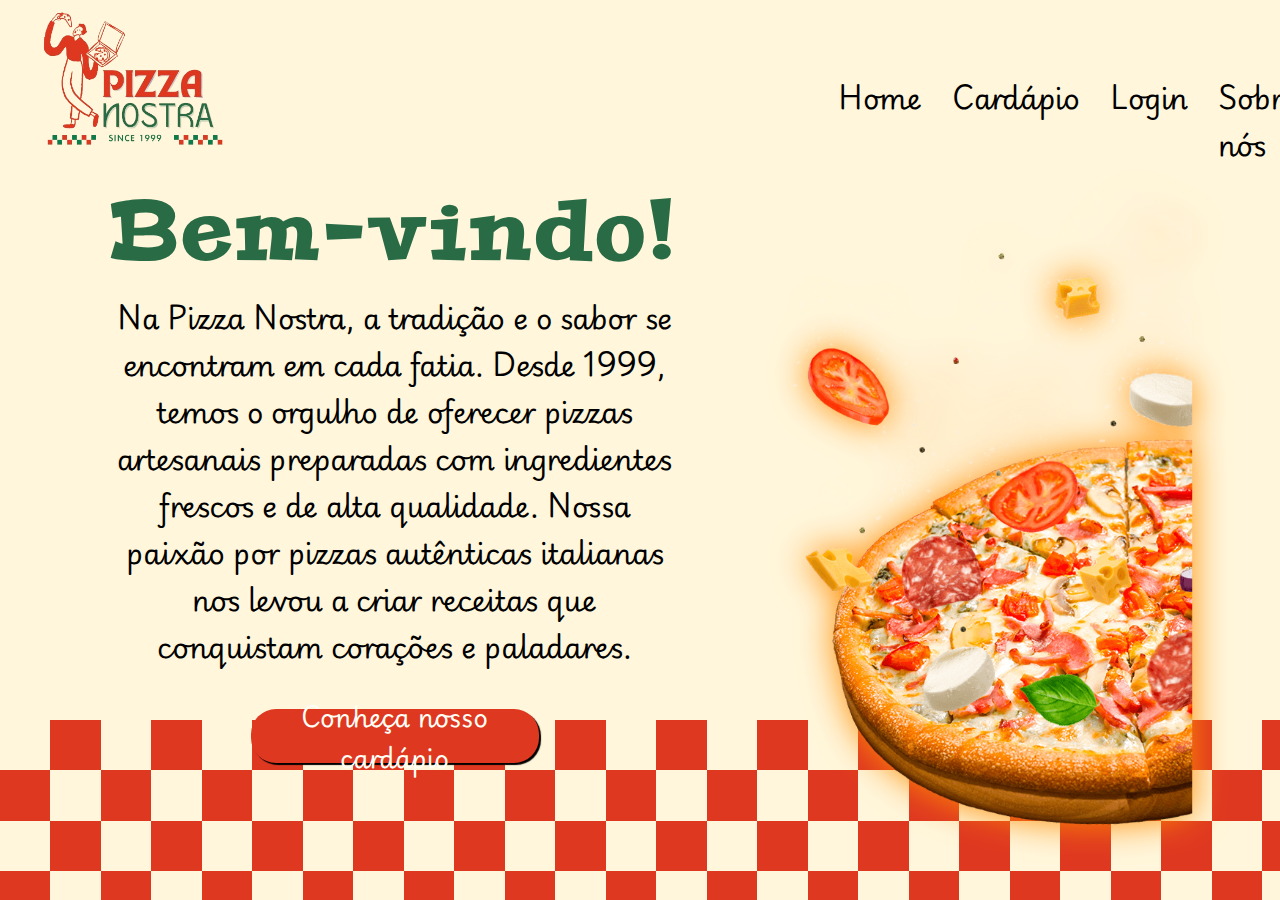
<file: codes/index.html>
<!DOCTYPE html>
<html lang="pt-BR">
<head>
    <meta charset="UTF-8">
    <meta name="viewport" content="width=device-width, initial-scale=1.0">
    <link rel="stylesheet" href="style/style.css">
    <title>PIZZA NOSTRA</title>
</head>
<body>
    <div class="tamanho">
        <header class="cabecalho">
            <div class="cabecalho_logo">
                <img src="img/logo.png"Logo do Pizza Nostra">
            </div>
            <div class="cabecalho_lista">
                <ul>
                    <li><a href="index.html">Home</a></li>
                    <li><a href="cardapio.html">Cardápio</a></li>
                    <li><a href="login.html">Login</a></li>
                    <li><a href="sobre.html">Sobre nós</a></li>
                </ul>
            </div>
        </header>
        <main class="corpo">
            <div class="corpo_textos">
                <h1>Bem-vindo!</h1>
                <p>Na Pizza Nostra, a tradição e o sabor se encontram em cada fatia. Desde 1999, temos o orgulho de oferecer pizzas artesanais preparadas com ingredientes frescos e de alta qualidade. Nossa paixão por pizzas autênticas italianas nos levou a criar receitas que conquistam corações e paladares.</p>
                <a class="corpo_textos_botao" href="cardapio.html">Conheça nosso cardápio</a>
            </div>
            <div class="corpo_imagem">
            </div>
        </main>
        <footer class="rodape" >
            <div></div>
        </footer>
    </div>
</body>
</html>
</file>
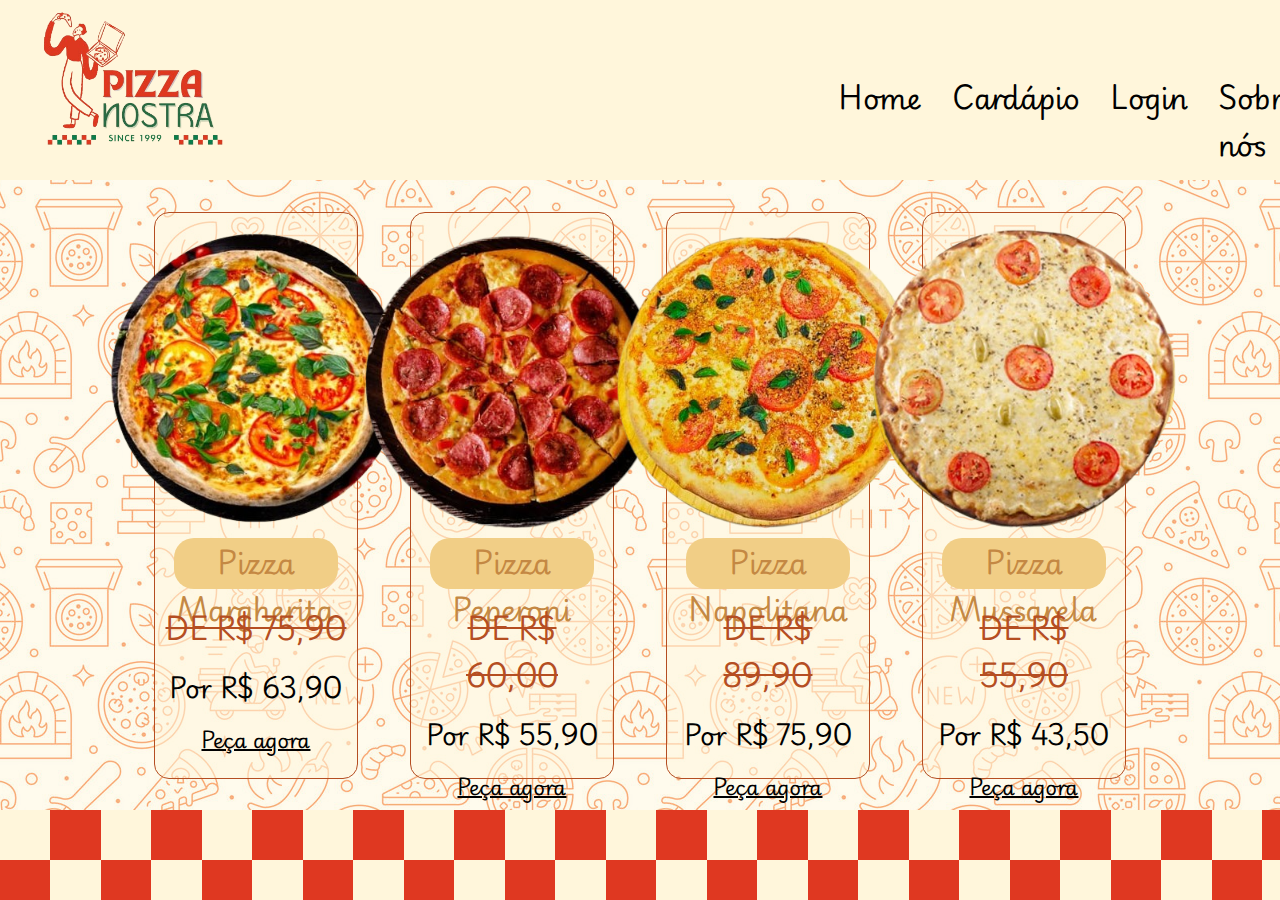
<file: codes/cardapio.html>
<!DOCTYPE html>
<html lang="pt-BR">
<head>
    <meta charset="UTF-8">
    <meta name="viewport" content="width=device-width, initial-scale=1.0">
    <link rel="stylesheet" href="style/style.css">
    <title>PIZZA NOSTRA</title>
</head>
<body>
    <div class="tamanho">
        <header class="cabecalho">
            <div class="cabecalho_logo">
                <img src="img/logo.png"Logo do Pizza Nostra">
            </div>
            <div class="cabecalho_lista">
                <ul>
                    <li><a href="index.html">Home</a></li>
                    <li><a href="cardapio.html">Cardápio</a></li>
                    <li><a href="login.html">Login</a></li>
                    <li><a href="sobre.html">Sobre nós</a></li>
                </ul>
            </div>
        </header>
        <main class="corpo_cardapio">
                <div class="corpo_cardapio_cardapio">
                    <div class="corpo_cardapio_pizza">
                        <div class="corpo_cardapio_pizza_imagem" ><img src="img/pizza1.png" alt=""></div>
                        <div class="corpo_cardapio_pizza_texto">
                            <h2>Pizza Margherita</h2>
                            <h3>DE R$ 75,90</h3>
                            <h4>Por R$ 63,90</h4>
                            <a href=""><b>Peça agora</b></a>
                        </div>
                    </div>
                    <div class="corpo_cardapio_pizza">
                        <div class="corpo_cardapio_pizza_imagem" ><img src="img/pizza2.png" alt=""></div>
                        <div class="corpo_cardapio_pizza_texto">
                            <h2>Pizza Peperoni</h2>
                            <h3>DE R$ 60,00</h3>
                            <h4>Por R$ 55,90</h4>
                            <a href=""><b>Peça agora</b></a>
                        </div>
                    </div>
                    <div class="corpo_cardapio_pizza">
                        <div class="corpo_cardapio_pizza_imagem" ><img src="img/pizza3.png" alt=""></div>
                        <div class="corpo_cardapio_pizza_texto">
                            <h2>Pizza Napolitana</h2>
                            <h3>DE R$ 89,90</h3>
                            <h4>Por R$ 75,90</h4>
                            <a href=""><b>Peça agora</b></a>
                        </div>
                    </div>
                    <div class="corpo_cardapio_pizza">
                        <div class="corpo_cardapio_pizza_imagem" ><img src="img/pizza4.png" alt=""></div>
                        <div class="corpo_cardapio_pizza_texto">
                            <h2>Pizza Mussarela</h2>
                            <h3>DE R$ 55,90</h3>
                            <h4>Por R$ 43,50</h4>
                            <a href=""><b>Peça agora</b></a>
                        </div>
                    </div>
                </div>
        </main>
        <footer class="rodape rodape_sobre">

        </footer>
    </div>
</body>
</file>
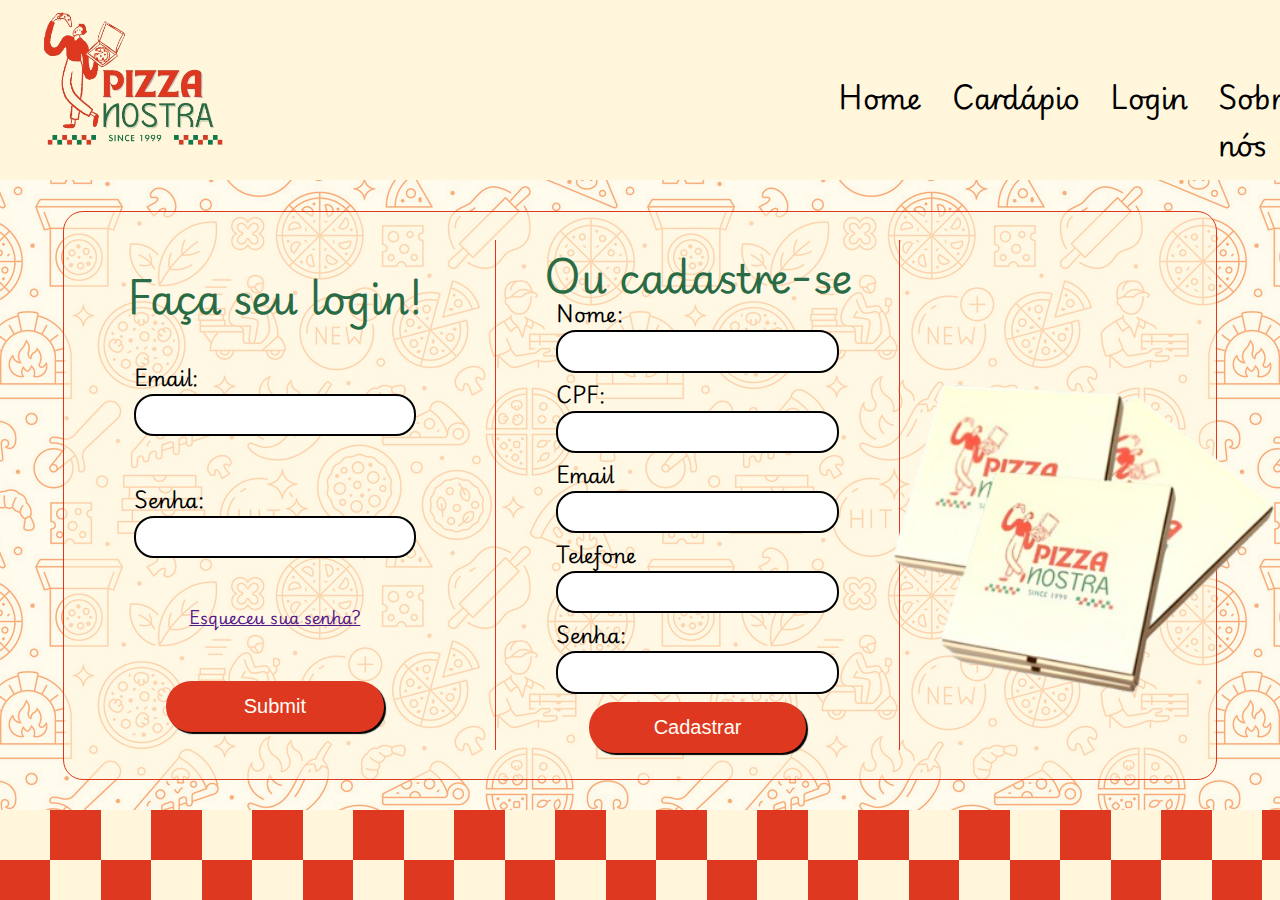
<file: codes/login.html>
<!DOCTYPE html>
<html lang="pt-BR">
<head>
    <meta charset="UTF-8">
    <meta name="viewport" content="width=device-width, initial-scale=1.0">
    <link rel="stylesheet" href="style/style.css">
    <title>PIZZA NOSTRA</title>
</head>
<body>
    <div class="tamanho">
        <header class="cabecalho">
            <div class="cabecalho_logo">
                <img src="img/logo.png"Logo do Pizza Nostra">
            </div>
            <div class="cabecalho_lista">
                <ul>
                    <li><a href="index.html">Home</a></li>
                    <li><a href="cardapio.html">Cardápio</a></li>
                    <li><a href="login.html">Login</a></li>
                    <li><a href="sobre.html">Sobre nós</a></li>
                </ul>
            </div>
        </header>
        <main class="corpo_cardapio">
            <div class="corpo_login">
                <div class="corpo_login_entrar">
                    <h2>
                        Faça seu login!
                    </h2>
                    <div class="corpo_login_digitar">
                        <label for="email">Email:</label>
                        <input type="email" name="email" id="email">
                    </div>
                    <div class="corpo_login_digitar">
                        <label for="senha">Senha:</label>
                        <input type="password" name="senha" id="senha">
                    </div>
                    <div><a href="">Esqueceu sua senha?</a></div>
                    <div class="corpo_login_botao"><input type="submit" name="Entrar" id="Entrar"></div>
                </div>
                <div class="corpo_login_entrar cadastro">
                    <h2>
                        Ou cadastre-se
                    </h2>
                    <div class="corpo_login_digitar">
                        <label for="nome">Nome:</label>
                        <input type="text" name="nome" id="nome">
                    </div>
                    <div class="corpo_login_digitar">
                        <label for="cpf">CPF:</label>
                        <input type="text" name="cpf" id="cpf">
                    </div>
                    <div class="corpo_login_digitar">
                        <label for="email">Email</label>
                        <input type="email" name="email" id="email">
                    </div>
                    <div class="corpo_login_digitar">
                        <label for="telefone">Telefone</label>
                        <input type="number" name="telefone" id="telefone">
                    </div>
                    <div class="corpo_login_digitar">
                        <label for="senha">Senha:</label>
                        <input type="password" name="senha" id="senha">
                    </div>
                    <div class="corpo_login_botao"><input type="submit" name="Cadastrar" id="cadastrar" value="Cadastrar"></div>
                </div>
                <div class="corpo_login_imagem">
                    <div class="corpo_login_img">
                        <img src="img/caixapizza.png" alt="">
                    </div>
                </div>
            </div>
        </main>
        <footer class="rodape rodape_sobre">

        </footer>
    </div>
</body>
</file>
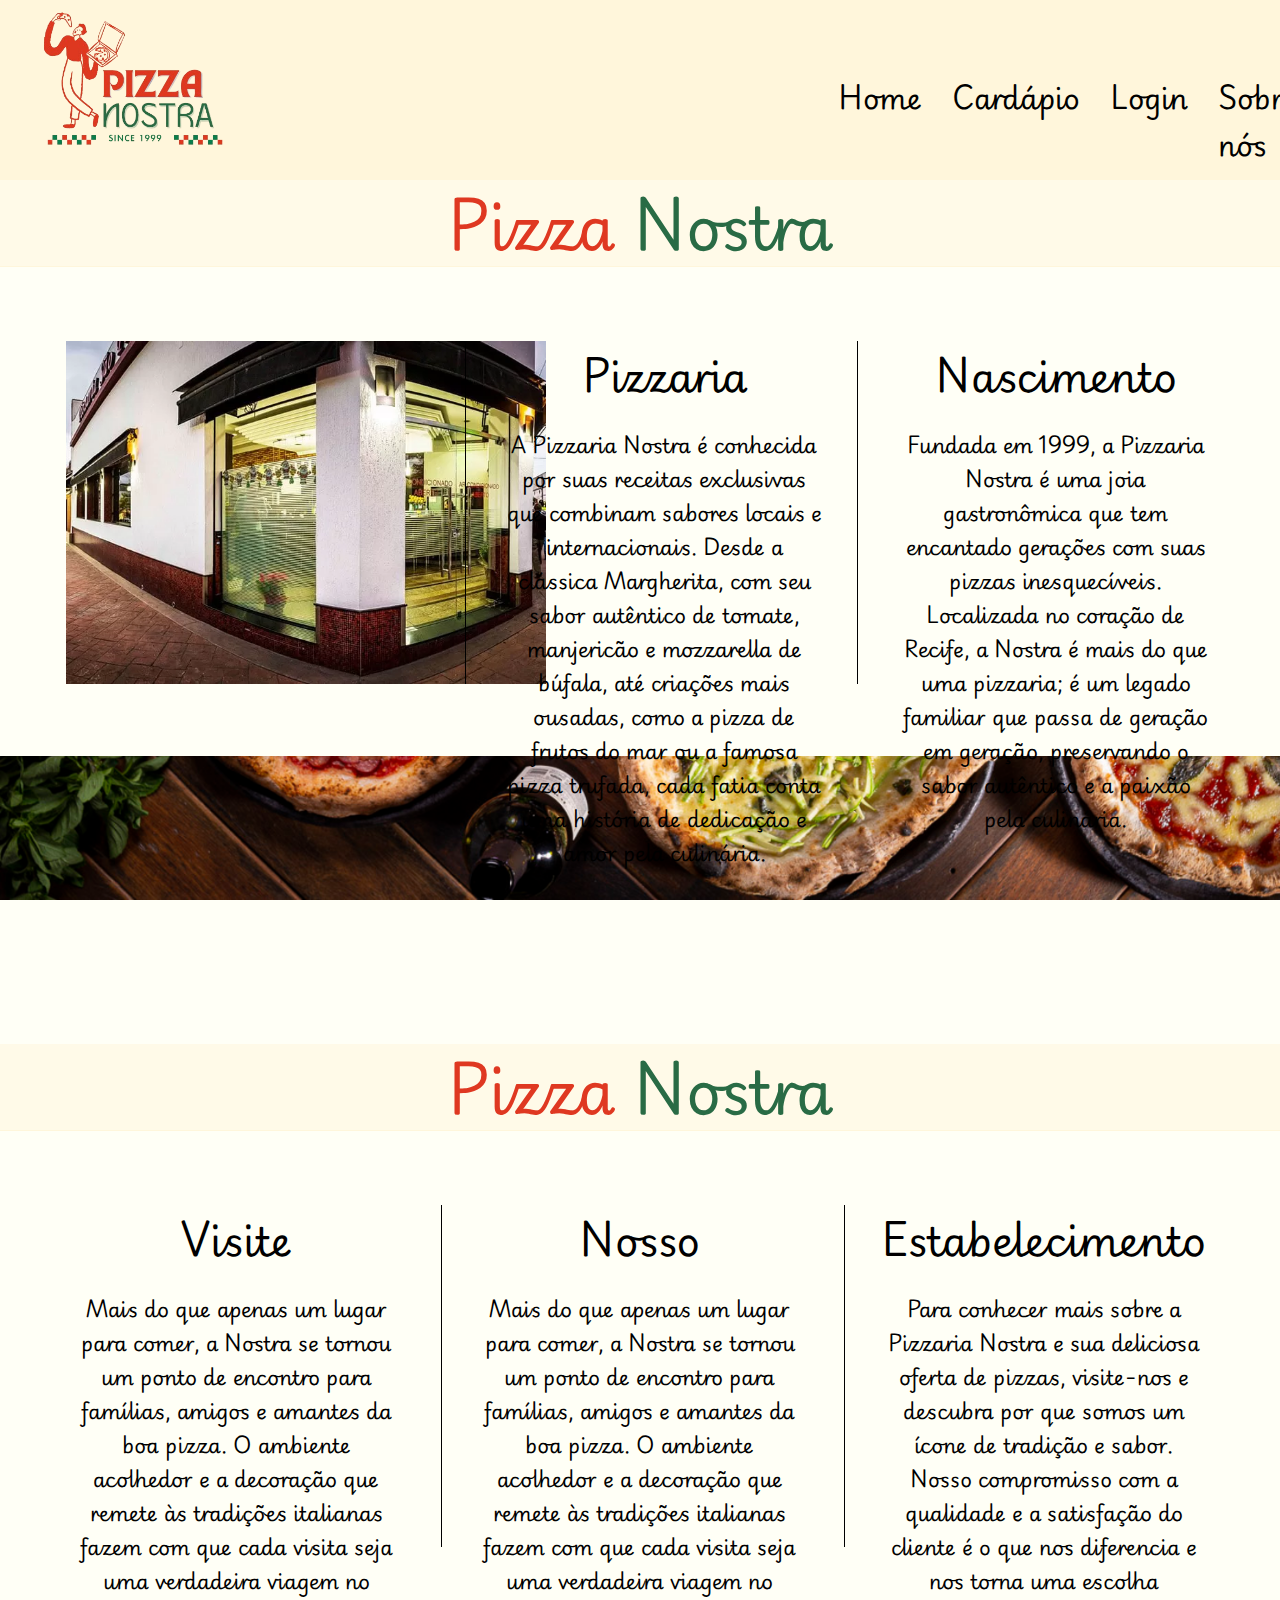
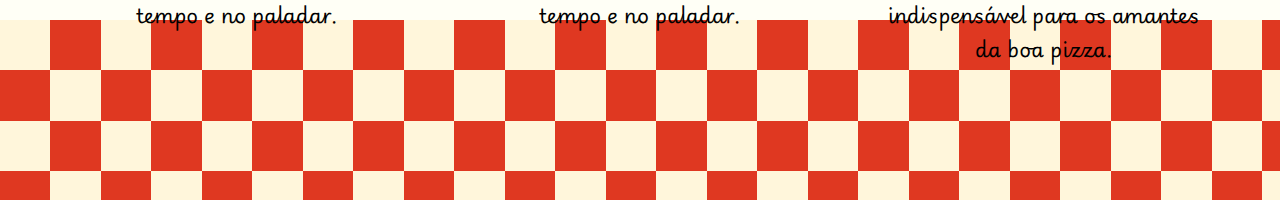
<file: codes/sobre.html>
<!DOCTYPE html>
<html lang="pt-BR">
<head>
    <meta charset="UTF-8">
    <meta name="viewport" content="width=device-width, initial-scale=1.0">
    <link rel="stylesheet" href="style/style.css">
    <title>PIZZA NOSTRA</title>
</head>
<body>
    <div class="tamanho2">
        <header class="cabecalho_sobre">
            <div class="cabecalho_logo">
                <img src="img/logo.png"Logo do Pizza Nostra">
            </div>
            <div class="cabecalho_lista">
                <ul>
                    <li><a href="index.html">Home</a></li>
                    <li><a href="cardapio.html">Cardápio</a></li>
                    <li><a href="login.html">Login</a></li>
                    <li><a href="sobre.html">Sobre nós</a></li>
                </ul>
            </div>
        </header>
        <main class="corpo_sobre">
            <div class="corpo_sobre_textos">
                <div class="corpo_sobre_titulo">
                    <h1>Pizza <span style="color: #296B45;">Nostra</span> </h1>
                </div>
                <div class="corpo_sobre_conteudo" >
                    <div class="corpo_sobre_conteudo_img">
                        <img src="img/pizzaria.webp" alt="">
                    </div>
                    <div class="corpo_sobre_conteudo_texto">
                        <h3>Pizzaria</h3>
                        <p>A Pizzaria Nostra é conhecida por suas receitas exclusivas que combinam sabores locais e internacionais. Desde a clássica Margherita, com seu sabor autêntico de tomate, manjericão e mozzarella de búfala, até criações mais ousadas, como a pizza de frutos do mar ou a famosa pizza trufada, cada fatia conta uma história de dedicação e amor pela culinária.</p>
                    </div>
                    <div class="corpo_sobre_conteudo_texto">
                        <h3>Nascimento</h3>
                        <p>Fundada em 1999, a Pizzaria Nostra é uma joia gastronômica que tem encantado gerações com suas pizzas inesquecíveis. Localizada no coração de Recife, a Nostra é mais do que uma pizzaria; é um legado familiar que passa de geração em geração, preservando o sabor autêntico e a paixão pela culinária.</p>
                    </div>
                </div>
            </div>
            <div class="corpo_sobre_imagem">
            </div>
            <div class="corpo_sobre_textos">
                <div class="corpo_sobre_titulo">
                    <h1>Pizza <span style="color: #296B45;">Nostra</span> </h1>
                </div>
                <div class="corpo_sobre_conteudo">
                    <div class="corpo_sobre_conteudo_texto">
                        <h3>Visite</h3>
                        <p>Mais do que apenas um lugar para comer, a Nostra se tornou um ponto de encontro para famílias, amigos e amantes da boa pizza. O ambiente acolhedor e a decoração que remete às tradições italianas fazem com que cada visita seja uma verdadeira viagem no tempo e no paladar.</p>
                    </div>
                    <div class="corpo_sobre_conteudo_texto">
                        <h3>Nosso</h3>
                        <p>Mais do que apenas um lugar para comer, a Nostra se tornou um ponto de encontro para famílias, amigos e amantes da boa pizza. O ambiente acolhedor e a decoração que remete às tradições italianas fazem com que cada visita seja uma verdadeira viagem no tempo e no paladar.</p>
                    </div>
                    <div class="corpo_sobre_conteudo_texto">
                        <h3>Estabelecimento</h3>
                        <p>Para conhecer mais sobre a Pizzaria Nostra e sua deliciosa oferta de pizzas, visite-nos e descubra por que somos um ícone de tradição e sabor. Nosso compromisso com a qualidade e a satisfação do cliente é o que nos diferencia e nos torna uma escolha indispensável para os amantes da boa pizza.</p>
                    </div>
                </div>
            </div>
        </main>
        <footer class="rodape rodape_sobre" >
            <div></div>
        </footer>
    </div>
</body>
</file>
<file: codes/style/style.css>
@import url('https://fonts.googleapis.com/css2?family=Playwrite+GB+S:ital,wght@0,100..400;1,100..400&display=swap');
@import url('https://fonts.googleapis.com/css2?family=Holtwood+One+SC&display=swap');
@import url('https://fonts.googleapis.com/css2?family=Peralta&display=swap');

:root{
    --vermelho-principal:  #DF3821;
    --vermelho-secundario: #ff2a0e;
    --vermelho-forte: #b54e22;
    --laranja-forte: #c48843;
    --laranja-fraco: #f1ce86;
    --cor-de-fundo: #FFF6DB;
    --cor-de-fundo-transparente: #fff6db8a;
    --preto-principal: #000000;
    --sombra-laranja: #ff8c00;
    --verde-principal: #296B45;
    --branco-principal: #fffff6;
    --fonte--titulo: "Peralta", serif;
}

* body {
    margin: 0;
    padding: 0;
    font-family: "Playwrite GB S", cursive;
    background: var(--cor-de-fundo);
}

.tamanho{
    height: 100vh;
    width: auto;
    overflow: hidden;
}

.tamanho2{
    height: 200vh;
    width: auto;
}


/*---------------------------- CABEÇALHO ----------------------------*/
.cabecalho a, .corpo a, .rodape a, .cabecalho_sobre a{
    text-decoration: none;
}

.cabecalho a,.cabecalho_sobre a{
    color: var(--preto-principal);
}

.cabecalho {
    display: flex;
    flex-direction: row;
    justify-content: space-between;
    align-items: center;
    width: auto;
    height: 20%;
}

.cabecalho_logo {
    display: flex;
    box-sizing: border-box;
    height: 150%;
}

.cabecalho_lista{
    display: flex;
    align-items: end;
    width: 40%;
    height: 30%;
}

.cabecalho_lista ul {
    display: flex;
    flex-direction: row;
    list-style: none;
    font-size: 28px;
    font-weight: 600;
    transition: font-size 0.5s;
    width: 100%;
    height: 30%;
}

.cabecalho_lista li {
    margin-left: 30px;
    cursor: pointer;
}

.cabecalho_lista a{
    width: 100%;
    height: 90%; 
}

.cabecalho_lista a{
    transition: font-size 0.5s;
}

.cabecalho_lista a:hover {
    font-size: 38px;
    text-decoration: overline;
    transition: font-size 0.5s;
}

.cabecalho_lista a:visited {
    color: var(--preto-principal);
}


/*---------------------------- CORPO PRINCIPAL ----------------------------*/

.corpo {
    display: flex;
    flex-direction: row;
    height: 60%;
    width: auto;
    align-items: center;
    justify-content: space-evenly;
    text-align: center;
}

.corpo_textos {
    width: 45%;
    height: 100%;
    display: flex;
    align-items: center;
    flex-direction: column;
}
.corpo_textos h1 {
    font-size: 80px;
    font-family: var(--fonte--titulo);
    font-weight: 600;
    margin: 0;
    letter-spacing: 5px;
    color: var(--verde-principal);
}
.corpo_textos p {
    font-size: 28px;
    font-weight: 400;
    margin: 10px 0 40px 0;
}

.corpo_textos_botao, .corpo_textos_botao a {
    display: flex;
    font-size: 25px;
    border: none;
    width: 50%;
    height: 10%;
    border-radius: 25px;
    background-color: var(--vermelho-principal);
    text-align: center;
    align-items: center;
    justify-content: center;
    color: var(--branco-principal);
    transition: font-size 0.3s, background-color 0.3s, width 0.5s;
    box-shadow: 2px 2px 1px #000000;
}

.corpo_textos_botao:hover,.corpo_textos_botao a:hover {
    font-size: 28px;
    background-color: var(--vermelho-secundario);
    transition: font-size 0.5s, background-color 0.5s, width 0.5s;
    width: 51%;
}

.corpo_imagem {
    display: flex;
    width: 30%;
    height: 120%;
    background-image: url("../img/pizza.png");
    background-repeat: no-repeat;
    background-size: cover;
    margin-top: 50px;
    filter: drop-shadow(0 0 1rem var(--sombra-laranja));
    transform: scale(1.1);
}

/*---------------------------- RODAPÉ PRINCIPAL ----------------------------*/

.rodape {
    margin-bottom: 50px;
    height: 20%;
    background-image:
    -webkit-linear-gradient(45deg, var(--vermelho-principal) 25%, transparent 25%, transparent 75%, var(--vermelho-principal) 75%, var(--vermelho-principal) 100%),
    -webkit-linear-gradient(45deg, var(--vermelho-principal) 25%, transparent 25%, transparent 75%, var(--vermelho-principal) 75%, var(--vermelho-principal) 100%);
    -moz-background-size:10px 10px;
    background-size: 100px, 100px;
    -webkit-background-size:101px 101px;
    background-position:0 0, 50px 50px;
}

/*---------------------------- CORPO CARDAPIO ----------------------------*/

.corpo_cardapio{
    height: 70%;
    width: auto;
    display: flex;
    align-items: center;
    justify-content: center;
    position: relative;
}

.corpo_cardapio::before{
    content: "";
    position: absolute;
    background-image: url(../img/pizzafundo.jpg);
    inset: 0;
    filter: opacity(0.5);
    background-position: bottom;
    z-index: -1;
}

.corpo_cardapio_cardapio{
    height: 90%;
    width: 80%;
    display: flex;
    align-items: center;
    flex-direction: row;
    justify-content: space-around;
}
.corpo_cardapio_pizza{
    display: flex;
    flex-direction: column;
    width: 20%;
    height: 100%;
    align-items: center;
    box-sizing: border-box;
    justify-content: center;
    border: 1px var(--vermelho-forte) solid;
    border-radius: 15px;
    background-color: var(--cor-de-fundo-transparente);
}

.corpo_cardapio_pizza_imagem{
    height: 55%;
    width: 80%;
    box-sizing: border-box;
    display: flex;
    justify-content: center;
    padding-top: 10px;
    margin-top: 10px;
    transition: height 0.3s, width 0.3s, opacity 0.3s;
}
    
.corpo_cardapio_pizza_imagem:hover{
    height: 56%;
    width: 81%;
    opacity: 0.7;
    transition: height 0.3s, width 0.3s, opacity 0.3s;
}

.corpo_cardapio_pizza_texto{
    text-align: center;
    width: 90%;
    height: 45%;
    display: flex;
    align-items: center;
    flex-direction: column;
}

.corpo_cardapio_pizza h2 {
    color: var(--laranja-forte);
    background-color: var(--laranja-fraco);
    width: 90%;
    border-radius: 20px;
    height: 20%;
    margin: 10px 0 10px 0;
    font-size: 28px;
}

.corpo_cardapio_pizza h3{
    margin: 5px 0 10px 0;
    font-size: 28px;
    color: var(--vermelho-forte);
    text-decoration: line-through;
}

.corpo_cardapio_pizza h4{
    margin: 5px 0 10px 0;
    font-size: 25px;
}

.corpo_cardapio_pizza a, .corpo_cardapio_pizza a:visited{
    margin: 5px 0 0 0;
    font-size: 20px;
    color: var(--preto-principal);
    font-weight: 400;
    transition: font-size 0.5s;
}

.corpo_cardapio_pizza a:hover{
    font-size: 25px;
    transition: font-size 0.5s;
}

/*---------------------------- CABEÇARIO SOBRE ----------------------------*/

.cabecalho_sobre{
    display: flex;
    flex-direction: row;
    justify-content: space-between;
    align-items: center;
    width: auto;
    height: 10%;
}

/*---------------------------- CORPO SOBRE ----------------------------*/

.corpo_sobre{
    height: 80%;
    width: auto;
    background-color: var(--branco-principal);
}

.corpo_sobre_textos{
    height: 40%;
    width: auto;
    display: flex;
    align-items: center;
    flex-direction: column;
}

.corpo_sobre_titulo{
    text-align: center;
    font-size: 30px;
    color: var(--vermelho-principal);
    height: 15%;
    width: 100%;
    display: flex;
    align-items: center;
    justify-content: center;
    border-bottom: var(--cor-de-fundo) 1px solid;
    background-color: var(--cor-de-fundo-transparente);
}

.corpo_sobre_conteudo{
    display: flex;
    flex-direction: row;
    height: 85%;
    width: 95%;
    align-items: center;
    justify-content: space-evenly;
}

.corpo_sobre_conteudo_img{
    width: 30%;
    height: 70%;
    display: flex;
    box-sizing: border-box;
}

.corpo_sobre_conteudo_texto{
    width: 26%;
    height: 70%;
    display: flex;
    flex-direction: column;
    align-items: center;
    text-align: center;
}

.corpo_sobre_conteudo_texto:nth-child(2),.corpo_sobre_conteudo_texto:nth-child(1){
    border: none;
}

.corpo_sobre_conteudo_texto:nth-child(1){
    border: none;
}

.corpo_sobre_conteudo_texto:nth-child(3),.corpo_sobre_conteudo_texto:last-child,.corpo_sobre_conteudo_texto:nth-child(2) {
    padding-left: 40px;
    border-left: var(--preto-principal) 1px solid;
}

.corpo_sobre_conteudo_texto h3{
    font-size: 40px;
    margin: 0;
}


.corpo_sobre_conteudo_texto p{
    font-size: 20px;

}

.corpo_sobre_imagem{
    height: 20%;
    background-image: url("../img/fundo.webp");
    background-size: cover;
    background-attachment: fixed;
}

/*---------------------------- RODAPE SOBRE ----------------------------*/

.rodape_sobre{
    height: 10%;
}

/*---------------------------- CORPO LOGIN ----------------------------*/

.corpo_login{
    height: 90%;
    width: 90%;
    background-color: var(--cor-de-fundo-transparente);
    border: 1px solid var(--vermelho-principal);
    border-radius: 20px;
    display: flex;
    flex-direction: row;
    align-items: center;
    justify-content: space-around;
}

.corpo_login_entrar{
    display: flex;
    align-items: center;
    justify-content: space-around;
    flex-direction: column;
    height: 90%;
    border-left: var(--vermelho-principal) solid 1px;
    border-right: var(--vermelho-principal) solid 1px;
    width: 35%;
}

.corpo_login_entrar:first-child{
    border: none;
}

.corpo_login_entrar h2{
    color: var(--verde-principal);
    font-size: 40px;
    margin: 0;
    height: 10%;
    width: 100%;
    text-align: center;
}

.corpo_login_digitar{
    display: flex;
    flex-direction: column;
    width: 70%;
    height: 15%;
    margin: 0;
}

.corpo_login_digitar input{
    height: 70%;
    border: 2px var(--preto-principal) solid;
    border-radius: 20px;
}

.corpo_login_digitar label{
    font-weight: bold;
    font-size: 20px;
}

.corpo_login_botao{
    width: 60%;
    height: 10%;
    display: flex;
    align-items: center;
    justify-content: center;
}

.corpo_login_botao input{
    display: flex;
    border: none;
    margin-top: 10px;
    width: 90%;
    height: 100%;
    color: var(--branco-principal);
    font-size: 20px;
    border-radius: 25px;
    background-color: var(--vermelho-principal);
    text-align: center;
    align-items: center;
    justify-content: center;
    transition: font-size 0.3s, background-color 0.3s, width 0.5s;
    box-shadow: 2px 2px 1px #000000;
}

.corpo_login_botao input:hover{
    font-size: 28px;
    background-color: var(--vermelho-secundario);
    transition: font-size 0.5s, background-color 0.5s, width 0.5s;
    width: 100%;
}

.corpo_login_imagem{
    height: 100%;
    width: 25%;
    display: flex;
    justify-content: center;
    align-items: end;
}

.corpo_login_img{
    height: 80%;
    width: 100%;
    display: flex;
    box-sizing: border-box;
    justify-content: center;
}
</file>
